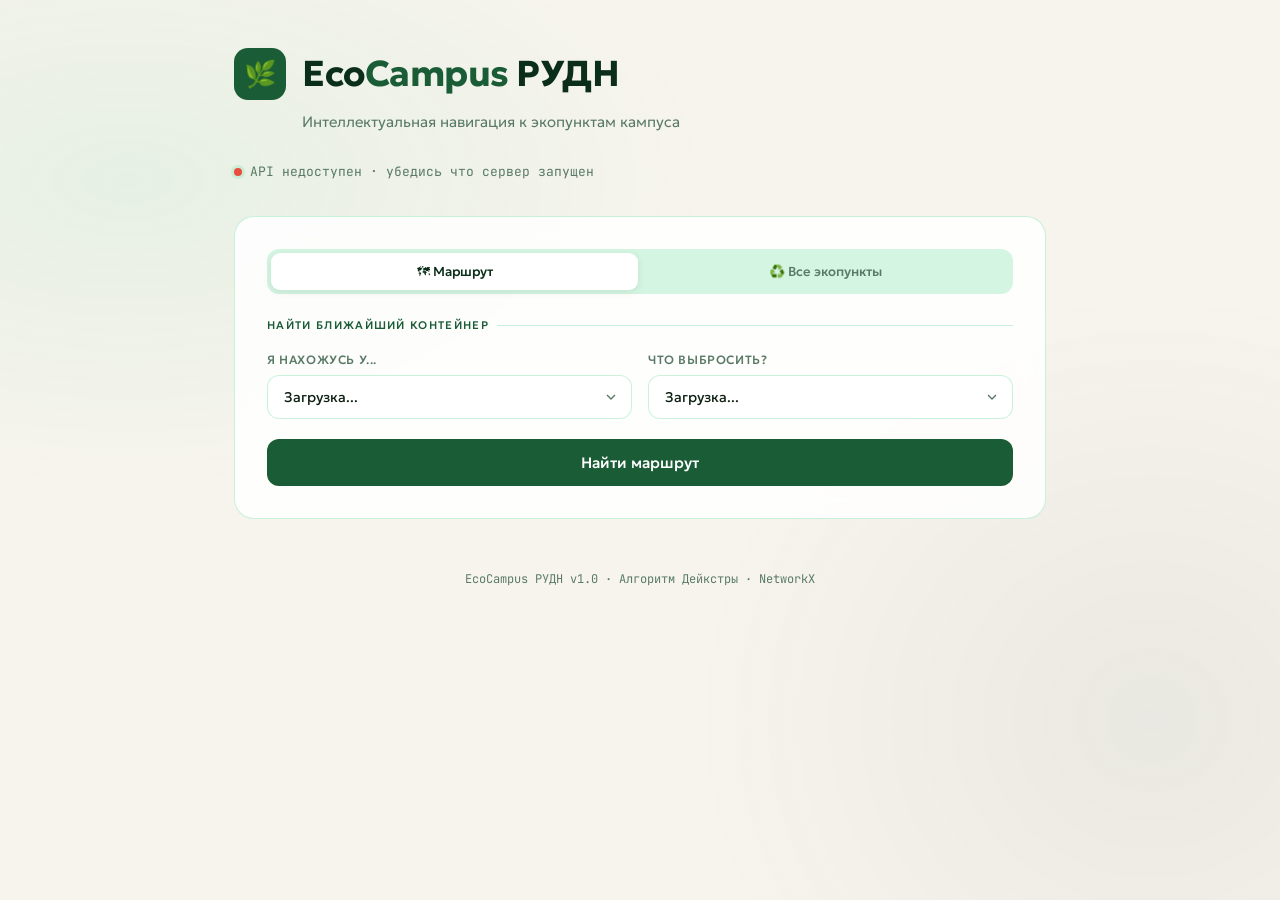
<file: eco_campus/api/static/index.html>
<!DOCTYPE html>
<html lang="ru">
<head>
<meta charset="UTF-8">
<meta name="viewport" content="width=device-width, initial-scale=1.0">
<title>EcoCampus РУДН</title>
<link href="https://fonts.googleapis.com/css2?family=Geologica:wght@300;400;500;700&family=JetBrains+Mono:wght@400;500&display=swap" rel="stylesheet">
<style>
  *, *::before, *::after { box-sizing: border-box; margin: 0; padding: 0; }

  :root {
    --green-deep: #0a2e1a;
    --green-mid: #1a5c35;
    --green-bright: #2ecc71;
    --green-pale: #d4f5e2;
    --green-glow: rgba(46, 204, 113, 0.15);
    --cream: #f7f4ee;
    --ink: #0d1f12;
    --muted: #5a7a66;
    --card-bg: rgba(255,255,255,0.85);
    --border: rgba(46, 204, 113, 0.25);
  }

  html { scroll-behavior: smooth; }

  body {
    font-family: 'Geologica', sans-serif;
    background: var(--cream);
    color: var(--ink);
    min-height: 100vh;
    overflow-x: hidden;
  }

  /* Background texture */
  body::before {
    content: '';
    position: fixed;
    inset: 0;
    background:
      radial-gradient(ellipse 80% 60% at 10% 20%, rgba(46,204,113,0.08) 0%, transparent 60%),
      radial-gradient(ellipse 60% 80% at 90% 80%, rgba(10,46,26,0.06) 0%, transparent 60%);
    pointer-events: none;
    z-index: 0;
  }

  .container { max-width: 860px; margin: 0 auto; padding: 0 24px; position: relative; z-index: 1; }

  /* Header */
  header {
    padding: 48px 0 32px;
    animation: fadeDown 0.6s ease both;
  }

  .logo-row {
    display: flex;
    align-items: center;
    gap: 16px;
    margin-bottom: 12px;
  }

  .logo-icon {
    width: 52px; height: 52px;
    background: var(--green-mid);
    border-radius: 14px;
    display: flex; align-items: center; justify-content: center;
    font-size: 26px;
  }

  h1 {
    font-size: clamp(24px, 4vw, 36px);
    font-weight: 700;
    color: var(--green-deep);
    letter-spacing: -0.5px;
    line-height: 1.1;
  }

  h1 span {
    color: var(--green-mid);
  }

  .subtitle {
    font-size: 15px;
    color: var(--muted);
    font-weight: 300;
    margin-left: 68px;
  }

  /* Status badge */
  .status-bar {
    display: flex;
    align-items: center;
    gap: 8px;
    margin-bottom: 36px;
    animation: fadeDown 0.6s 0.1s ease both;
  }

  .status-dot {
    width: 8px; height: 8px;
    border-radius: 50%;
    background: var(--green-bright);
    box-shadow: 0 0 0 3px var(--green-glow);
    animation: pulse 2s infinite;
  }

  @keyframes pulse {
    0%, 100% { box-shadow: 0 0 0 3px var(--green-glow); }
    50% { box-shadow: 0 0 0 6px var(--green-glow); }
  }

  .status-text {
    font-size: 13px;
    color: var(--muted);
    font-family: 'JetBrains Mono', monospace;
  }

  /* Main card */
  .card {
    background: var(--card-bg);
    border: 1px solid var(--border);
    border-radius: 20px;
    padding: 32px;
    backdrop-filter: blur(12px);
    margin-bottom: 20px;
    animation: fadeUp 0.5s ease both;
  }

  .card:nth-child(2) { animation-delay: 0.1s; }
  .card:nth-child(3) { animation-delay: 0.2s; }

  .card-title {
    font-size: 11px;
    font-weight: 500;
    letter-spacing: 0.12em;
    text-transform: uppercase;
    color: var(--green-mid);
    margin-bottom: 20px;
    display: flex;
    align-items: center;
    gap: 8px;
  }

  .card-title::after {
    content: '';
    flex: 1;
    height: 1px;
    background: var(--border);
  }

  /* Form */
  .form-grid {
    display: grid;
    grid-template-columns: 1fr 1fr;
    gap: 16px;
    margin-bottom: 20px;
  }

  @media (max-width: 600px) { .form-grid { grid-template-columns: 1fr; } }

  .field label {
    display: block;
    font-size: 12px;
    font-weight: 500;
    color: var(--muted);
    margin-bottom: 8px;
    letter-spacing: 0.05em;
    text-transform: uppercase;
  }

  .field select {
    width: 100%;
    padding: 12px 16px;
    border: 1.5px solid var(--border);
    border-radius: 12px;
    background: white;
    font-family: 'Geologica', sans-serif;
    font-size: 14px;
    color: var(--ink);
    cursor: pointer;
    appearance: none;
    background-image: url("data:image/svg+xml,%3Csvg xmlns='http://www.w3.org/2000/svg' width='16' height='16' viewBox='0 0 24 24' fill='none' stroke='%235a7a66' stroke-width='2'%3E%3Cpolyline points='6 9 12 15 18 9'/%3E%3C/svg%3E");
    background-repeat: no-repeat;
    background-position: right 12px center;
    transition: border-color 0.2s, box-shadow 0.2s;
  }

  .field select:focus {
    outline: none;
    border-color: var(--green-bright);
    box-shadow: 0 0 0 3px var(--green-glow);
  }

  .btn {
    width: 100%;
    padding: 14px 24px;
    background: var(--green-mid);
    color: white;
    border: none;
    border-radius: 12px;
    font-family: 'Geologica', sans-serif;
    font-size: 15px;
    font-weight: 500;
    cursor: pointer;
    transition: background 0.2s, transform 0.1s, box-shadow 0.2s;
    display: flex;
    align-items: center;
    justify-content: center;
    gap: 8px;
  }

  .btn:hover {
    background: var(--green-deep);
    box-shadow: 0 4px 20px rgba(26, 92, 53, 0.3);
  }

  .btn:active { transform: scale(0.98); }

  .btn:disabled {
    background: #ccc;
    cursor: not-allowed;
    box-shadow: none;
  }

  /* Result */
  #result-card { display: none; }

  .route-summary {
    background: linear-gradient(135deg, var(--green-deep), var(--green-mid));
    border-radius: 14px;
    padding: 20px 24px;
    color: white;
    margin-bottom: 20px;
  }

  .route-summary h3 {
    font-size: 18px;
    font-weight: 500;
    margin-bottom: 4px;
  }

  .route-summary .route-meta {
    display: flex;
    gap: 20px;
    margin-top: 14px;
    flex-wrap: wrap;
  }

  .route-meta-item {
    display: flex;
    align-items: center;
    gap: 6px;
    font-size: 13px;
    opacity: 0.9;
  }

  .route-meta-item .val {
    font-family: 'JetBrains Mono', monospace;
    font-weight: 500;
    font-size: 15px;
    opacity: 1;
  }

  .steps-list {
    display: flex;
    flex-direction: column;
    gap: 0;
  }

  .step {
    display: flex;
    gap: 16px;
    padding: 14px 0;
    border-bottom: 1px solid var(--border);
    animation: fadeUp 0.3s ease both;
  }

  .step:last-child { border-bottom: none; }

  .step-num {
    width: 28px; height: 28px;
    border-radius: 50%;
    background: var(--green-pale);
    color: var(--green-mid);
    font-size: 12px;
    font-weight: 500;
    display: flex;
    align-items: center;
    justify-content: center;
    flex-shrink: 0;
    margin-top: 2px;
  }

  .step-text {
    font-size: 14px;
    color: var(--ink);
    line-height: 1.5;
    flex: 1;
  }

  .step-dist {
    font-family: 'JetBrains Mono', monospace;
    font-size: 12px;
    color: var(--muted);
    white-space: nowrap;
    padding-top: 4px;
  }

  /* Containers grid */
  .containers-grid {
    display: grid;
    grid-template-columns: repeat(auto-fill, minmax(240px, 1fr));
    gap: 12px;
  }

  .container-card {
    border: 1px solid var(--border);
    border-radius: 14px;
    padding: 16px;
    background: white;
    transition: border-color 0.2s, box-shadow 0.2s;
    animation: fadeUp 0.4s ease both;
  }

  .container-card:hover {
    border-color: var(--green-bright);
    box-shadow: 0 4px 16px var(--green-glow);
  }

  .container-name {
    font-size: 14px;
    font-weight: 500;
    color: var(--green-deep);
    margin-bottom: 8px;
    line-height: 1.3;
  }

  .hours {
    font-family: 'JetBrains Mono', monospace;
    font-size: 11px;
    color: var(--muted);
    margin-bottom: 10px;
  }

  .tags {
    display: flex;
    flex-wrap: wrap;
    gap: 4px;
  }

  .tag {
    font-size: 11px;
    padding: 3px 8px;
    border-radius: 20px;
    background: var(--green-pale);
    color: var(--green-mid);
    font-weight: 500;
  }

  /* Error */
  .error-box {
    background: #fff5f5;
    border: 1px solid #fecaca;
    border-radius: 12px;
    padding: 16px;
    color: #dc2626;
    font-size: 14px;
    display: none;
  }

  /* Loading */
  .spinner {
    width: 18px; height: 18px;
    border: 2px solid rgba(255,255,255,0.3);
    border-top-color: white;
    border-radius: 50%;
    animation: spin 0.7s linear infinite;
    display: none;
  }

  /* Tabs */
  .tabs {
    display: flex;
    gap: 4px;
    background: var(--green-pale);
    border-radius: 12px;
    padding: 4px;
    margin-bottom: 24px;
  }

  .tab {
    flex: 1;
    padding: 10px;
    border: none;
    border-radius: 9px;
    background: transparent;
    font-family: 'Geologica', sans-serif;
    font-size: 13px;
    font-weight: 500;
    color: var(--muted);
    cursor: pointer;
    transition: all 0.2s;
  }

  .tab.active {
    background: white;
    color: var(--green-deep);
    box-shadow: 0 2px 8px rgba(0,0,0,0.08);
  }

  .tab-content { display: none; }
  .tab-content.active { display: block; }

  /* Animations */
  @keyframes fadeDown {
    from { opacity: 0; transform: translateY(-16px); }
    to { opacity: 1; transform: translateY(0); }
  }

  @keyframes fadeUp {
    from { opacity: 0; transform: translateY(12px); }
    to { opacity: 1; transform: translateY(0); }
  }

  @keyframes spin {
    to { transform: rotate(360deg); }
  }

  footer {
    text-align: center;
    padding: 32px 0 48px;
    font-size: 12px;
    color: var(--muted);
    font-family: 'JetBrains Mono', monospace;
  }
</style>
</head>
<body>

<div class="container">
  <header>
    <div class="logo-row">
      <div class="logo-icon">🌿</div>
      <h1>Eco<span>Campus</span> РУДН</h1>
    </div>
    <p class="subtitle">Интеллектуальная навигация к экопунктам кампуса</p>
  </header>

  <div class="status-bar">
    <div class="status-dot" id="statusDot"></div>
    <span class="status-text" id="statusText">подключение к API...</span>
  </div>

  <div class="card">
    <div class="tabs">
      <button class="tab active" onclick="switchTab('route')">🗺 Маршрут</button>
      <button class="tab" onclick="switchTab('containers')">♻️ Все экопункты</button>
    </div>

    <!-- Маршрут -->
    <div class="tab-content active" id="tab-route">
      <div class="card-title">Найти ближайший контейнер</div>
      <div class="form-grid">
        <div class="field">
          <label>Я нахожусь у...</label>
          <select id="location">
            <option value="">Загрузка...</option>
          </select>
        </div>
        <div class="field">
          <label>Что выбросить?</label>
          <select id="waste">
            <option value="">Загрузка...</option>
          </select>
        </div>
      </div>
      <button class="btn" id="findBtn" onclick="findRoute()">
        <span id="btnText">Найти маршрут</span>
        <div class="spinner" id="spinner"></div>
      </button>

      <div class="error-box" id="errorBox"></div>
    </div>

    <!-- Контейнеры -->
    <div class="tab-content" id="tab-containers">
      <div class="card-title">Экопункты кампуса</div>
      <div class="containers-grid" id="containersGrid">
        <p style="color:var(--muted); font-size:14px;">Загрузка...</p>
      </div>
    </div>
  </div>

  <!-- Результат маршрута -->
  <div class="card" id="result-card">
    <div class="card-title">Маршрут</div>
    <div class="route-summary" id="routeSummary"></div>
    <div class="steps-list" id="stepsList"></div>
  </div>

  <footer>EcoCampus РУДН v1.0 · Алгоритм Дейкстры · NetworkX</footer>
</div>

<script>
const API = 'http://127.0.0.1:8000';

async function init() {
  try {
    const [locsRes, wastesRes, containersRes] = await Promise.all([
      fetch(`${API}/locations`),
      fetch(`${API}/waste-types`),
      fetch(`${API}/containers`)
    ]);

    const locations = await locsRes.json();
    const wastes = await wastesRes.json();
    const containers = await containersRes.json();

    // Populate location select
    const locSel = document.getElementById('location');
    locSel.innerHTML = locations.map(l =>
      `<option value="${l.node_id}">${l.display_name}</option>`
    ).join('');

    // Populate waste select
    const wasteSel = document.getElementById('waste');
    wasteSel.innerHTML = wastes.map(w =>
      `<option value="${w.value}">${w.label}</option>`
    ).join('');

    // Populate containers grid
    const grid = document.getElementById('containersGrid');
    grid.innerHTML = containers.map((c, i) => `
      <div class="container-card" style="animation-delay:${i*0.05}s">
        <div class="container-name">${c.name}</div>
        <div class="hours">🕐 ${c.working_hours}</div>
        <div class="tags">${c.accepted_types.map(t => `<span class="tag">${t}</span>`).join('')}</div>
      </div>
    `).join('');

    // Status
    document.getElementById('statusDot').style.background = '#2ecc71';
    document.getElementById('statusText').textContent = 'API подключён · 7 экопунктов';

  } catch(e) {
    document.getElementById('statusDot').style.background = '#e74c3c';
    document.getElementById('statusText').textContent = 'API недоступен · убедись что сервер запущен';
  }
}

async function findRoute() {
  const loc = document.getElementById('location').value;
  const waste = document.getElementById('waste').value;
  const btn = document.getElementById('findBtn');
  const spinner = document.getElementById('spinner');
  const btnText = document.getElementById('btnText');
  const errorBox = document.getElementById('errorBox');

  if (!loc || !waste) return;

  btn.disabled = true;
  spinner.style.display = 'block';
  btnText.textContent = 'Строю маршрут...';
  errorBox.style.display = 'none';
  document.getElementById('result-card').style.display = 'none';

  try {
    const res = await fetch(`${API}/route?from_location=${loc}&waste_type=${waste}`);
    const data = await res.json();

    if (!res.ok) {
      throw new Error(data.detail || 'Ошибка сервера');
    }

    // Summary
    const dist = data.total_distance_meters < 1000
      ? `${Math.round(data.total_distance_meters)} м`
      : `${(data.total_distance_meters/1000).toFixed(1)} км`;

    document.getElementById('routeSummary').innerHTML = `
      <h3>📍 ${data.container.name}</h3>
      <div style="font-size:13px; opacity:0.8; margin-top:4px;">${data.container.description || ''}</div>
      <div class="route-meta">
        <div class="route-meta-item">📏 <span class="val">${dist}</span></div>
        <div class="route-meta-item">⏱ <span class="val">${Math.ceil(data.estimated_minutes)} мин</span></div>
        <div class="route-meta-item">🕐 <span class="val">${data.container.working_hours}</span></div>
      </div>
    `;

    // Steps
    const stepsList = document.getElementById('stepsList');
    if (data.steps.length === 0) {
      stepsList.innerHTML = `<p style="color:var(--green-mid); font-size:14px; padding: 16px 0;">✅ Контейнер находится прямо здесь!</p>`;
    } else {
      stepsList.innerHTML = data.steps.map((s, i) => `
        <div class="step" style="animation-delay:${i*0.07}s">
          <div class="step-num">${i+1}</div>
          <div class="step-text">${s.instruction}</div>
          <div class="step-dist">${Math.round(s.distance_meters)} м</div>
        </div>
      `).join('');
    }

    document.getElementById('result-card').style.display = 'block';
    document.getElementById('result-card').scrollIntoView({ behavior: 'smooth', block: 'nearest' });

  } catch(e) {
    errorBox.textContent = '⚠️ ' + e.message;
    errorBox.style.display = 'block';
  } finally {
    btn.disabled = false;
    spinner.style.display = 'none';
    btnText.textContent = 'Найти маршрут';
  }
}

function switchTab(name) {
  document.querySelectorAll('.tab').forEach((t,i) => {
    t.classList.toggle('active', ['route','containers'][i] === name);
  });
  document.querySelectorAll('.tab-content').forEach(c => c.classList.remove('active'));
  document.getElementById('tab-' + name).classList.add('active');
}

init();
</script>
</body>
</html>
</file>
